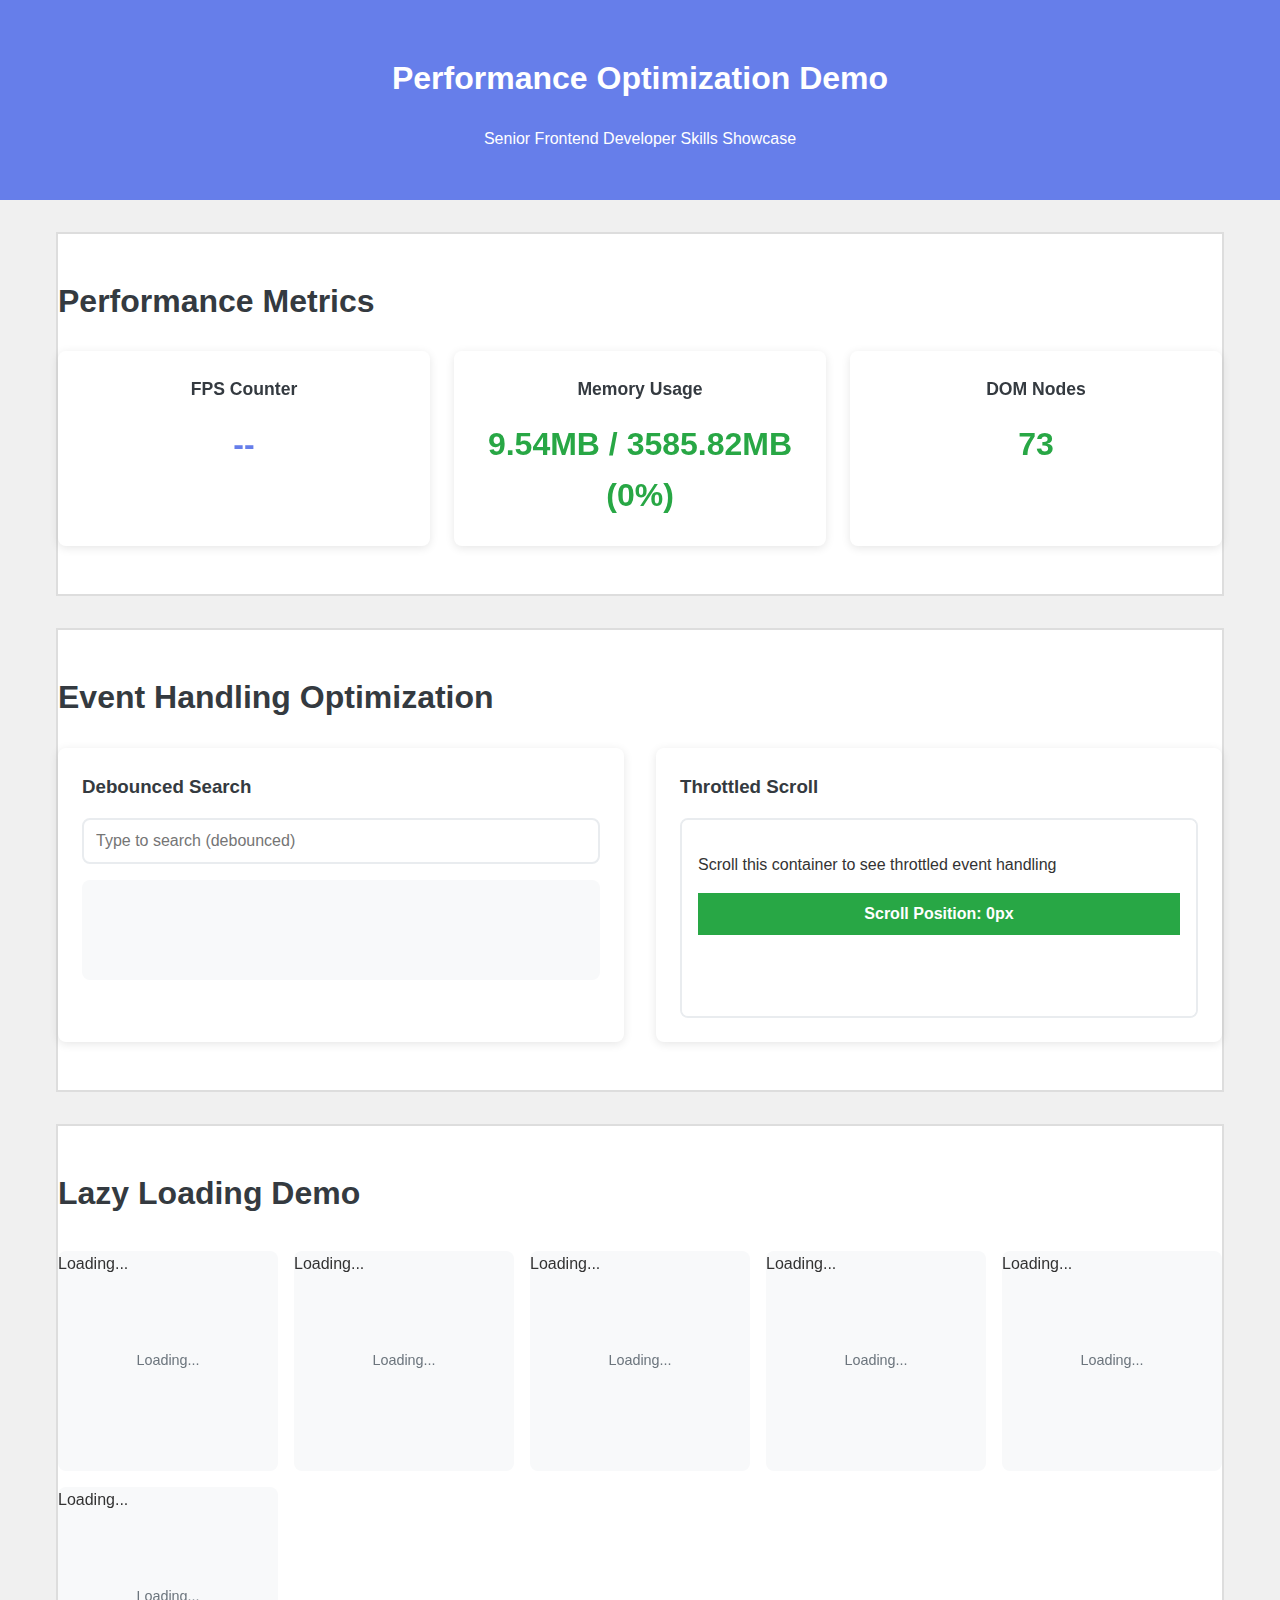
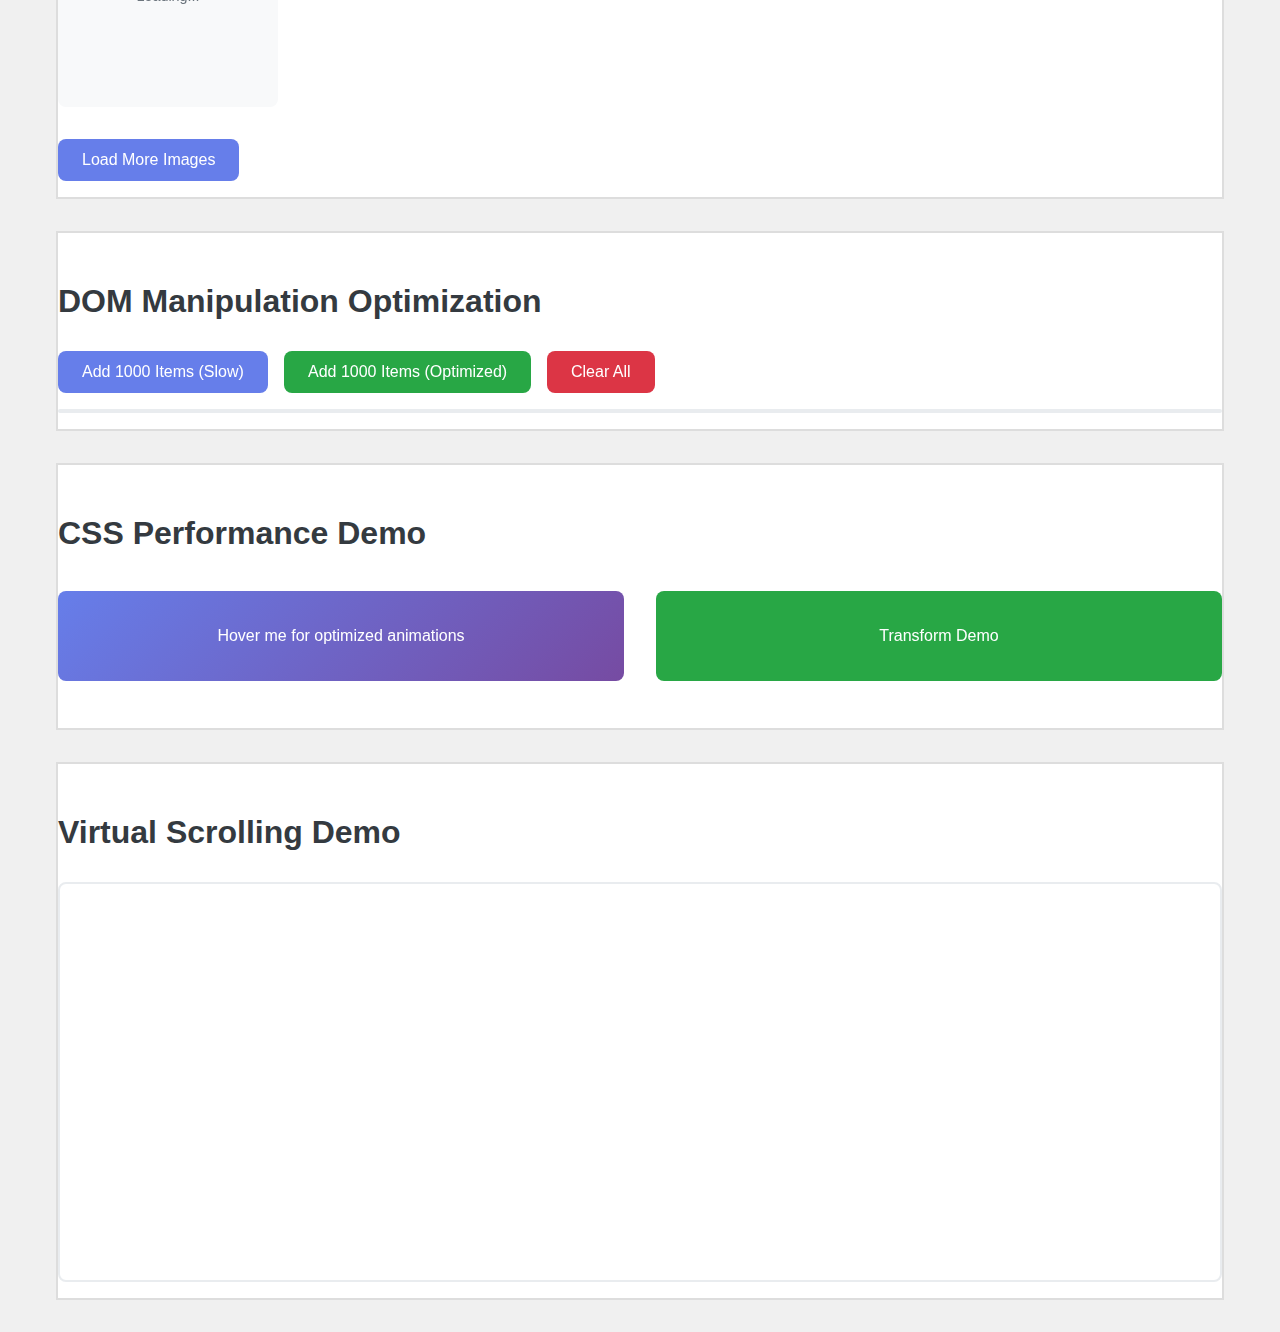
<file: index.html>
<!DOCTYPE html>
<html lang="en">
<head>
    <meta charset="UTF-8">
    <meta name="viewport" content="width=device-width, initial-scale=1.0">
    <meta name="description" content="Performance Optimization Demo - Senior Frontend Developer Skills">
    <title>Performance Optimization Demo</title>
    
    <!-- Preload critical resources -->
    <link rel="preload" href="styles/main.css" as="style">
    <link rel="preload" href="scripts/main.js" as="script">
    
    <!-- Critical CSS inline for above-the-fold content -->
    <style>
        /* Critical CSS for initial render */
        body {
            margin: 0;
            font-family: -apple-system, BlinkMacSystemFont, 'Segoe UI', Roboto, sans-serif;
            line-height: 1.6;
            color: #333;
        }
        .header {
            background: linear-gradient(135deg, #667eea 0%, #764ba2 100%);
            color: white;
            padding: 2rem 0;
            text-align: center;
        }
        .container {
            max-width: 1200px;
            margin: 0 auto;
            padding: 0 1rem;
        }
        .loading {
            display: none;
            text-align: center;
            padding: 2rem;
        }
        /* Fallback styles to ensure content is visible */
        body {
            background-color: #f5f5f5;
        }
        section {
            margin: 2rem 0;
            padding: 1rem 0;
        }
        .metrics-grid, .demo-grid {
            display: grid;
            grid-template-columns: repeat(auto-fit, minmax(250px, 1fr));
            gap: 1rem;
        }
        .metric-card, .demo-card {
            background: white;
            padding: 1rem;
            border-radius: 8px;
            box-shadow: 0 2px 4px rgba(0,0,0,0.1);
        }
        .btn {
            padding: 0.5rem 1rem;
            background: #667eea;
            color: white;
            border: none;
            border-radius: 4px;
            cursor: pointer;
        }
    </style>
    
    <!-- CSS loaded synchronously for immediate display -->
    <link rel="stylesheet" href="styles/main.css">
    
    <!-- Temporary test to ensure content is visible -->
    <style>
        body { 
            background-color: #f0f0f0 !important; 
            color: #333 !important; 
        }
        .header { 
            background: #667eea !important; 
            color: white !important; 
            padding: 2rem 0 !important; 
        }
        .container { 
            max-width: 1200px !important; 
            margin: 0 auto !important; 
            padding: 0 1rem !important; 
        }
        section { 
            margin: 2rem 0 !important; 
            padding: 1rem 0 !important; 
            background: white !important; 
            border: 2px solid #ddd !important; 
        }
    </style>
</head>
<body>
    <!-- Header with optimized semantic structure -->
    <header class="header" role="banner">
        <div class="container">
            <h1>Performance Optimization Demo</h1>
            <p>Senior Frontend Developer Skills Showcase</p>
        </div>
    </header>

    <main class="container" role="main">
        <!-- Performance Metrics Section -->
        <section class="metrics-section">
            <h2>Performance Metrics</h2>
            <div class="metrics-grid">
                <div class="metric-card">
                    <h3>FPS Counter</h3>
                    <div class="metric-value" id="fps-counter">--</div>
                </div>
                <div class="metric-card">
                    <h3>Memory Usage</h3>
                    <div class="metric-value" id="memory-usage">--</div>
                </div>
                <div class="metric-card">
                    <h3>DOM Nodes</h3>
                    <div class="metric-value" id="dom-nodes">--</div>
                </div>
            </div>
        </section>

        <!-- Event Handling Optimization Section -->
        <section class="optimization-section">
            <h2>Event Handling Optimization</h2>
            <div class="demo-grid">
                <div class="demo-card">
                    <h3>Debounced Search</h3>
                    <input type="text" id="debounced-search" placeholder="Type to search (debounced)">
                    <div class="search-results" id="search-results"></div>
                </div>
                <div class="demo-card">
                    <h3>Throttled Scroll</h3>
                    <div class="scroll-container" id="scroll-container">
                        <div class="scroll-content">
                            <p>Scroll this container to see throttled event handling</p>
                            <div class="scroll-indicator" id="scroll-indicator">Scroll Position: 0</div>
                        </div>
                    </div>
                </div>
            </div>
        </section>

        <!-- Lazy Loading Section -->
        <section class="lazy-section">
            <h2>Lazy Loading Demo</h2>
            <div class="image-grid" id="image-grid">
                <!-- Images will be dynamically added with lazy loading -->
            </div>
            <button id="load-more-images" class="btn btn-primary">Load More Images</button>
        </section>

        <!-- DOM Manipulation Optimization -->
        <section class="dom-section">
            <h2>DOM Manipulation Optimization</h2>
            <div class="demo-controls">
                <button id="add-items" class="btn">Add 1000 Items (Slow)</button>
                <button id="add-items-optimized" class="btn btn-success">Add 1000 Items (Optimized)</button>
                <button id="clear-items" class="btn btn-danger">Clear All</button>
            </div>
            <div class="items-container" id="items-container"></div>
        </section>

        <!-- CSS Performance Demo -->
        <section class="css-section">
            <h2>CSS Performance Demo</h2>
            <div class="css-demo">
                <div class="animated-element" id="animated-element">
                    <span>Hover me for optimized animations</span>
                </div>
                <div class="transform-demo">
                    <div class="transform-element" id="transform-element">
                        <span>Transform Demo</span>
                    </div>
                </div>
            </div>
        </section>

        <!-- Virtual Scrolling Demo -->
        <section class="virtual-section">
            <h2>Virtual Scrolling Demo</h2>
            <div class="virtual-container" id="virtual-container">
                <!-- Virtual scrolling content will be generated here -->
            </div>
        </section>
    </main>

    <!-- Loading indicator -->
    <div class="loading" id="loading">
        <div class="spinner"></div>
        <p>Loading...</p>
    </div>

    <!-- Scripts loaded at end of body for better performance -->
    <script src="scripts/utils.js"></script>
    <script src="scripts/performance.js"></script>
    <script src="scripts/events.js"></script>
    <script src="scripts/lazy-loading.js"></script>
    <script src="scripts/dom-optimization.js"></script>
    <!-- <script src="scripts/virtual-scroll.js"></script> -->
    <script src="scripts/main.js"></script>
</body>
</html>
</file>
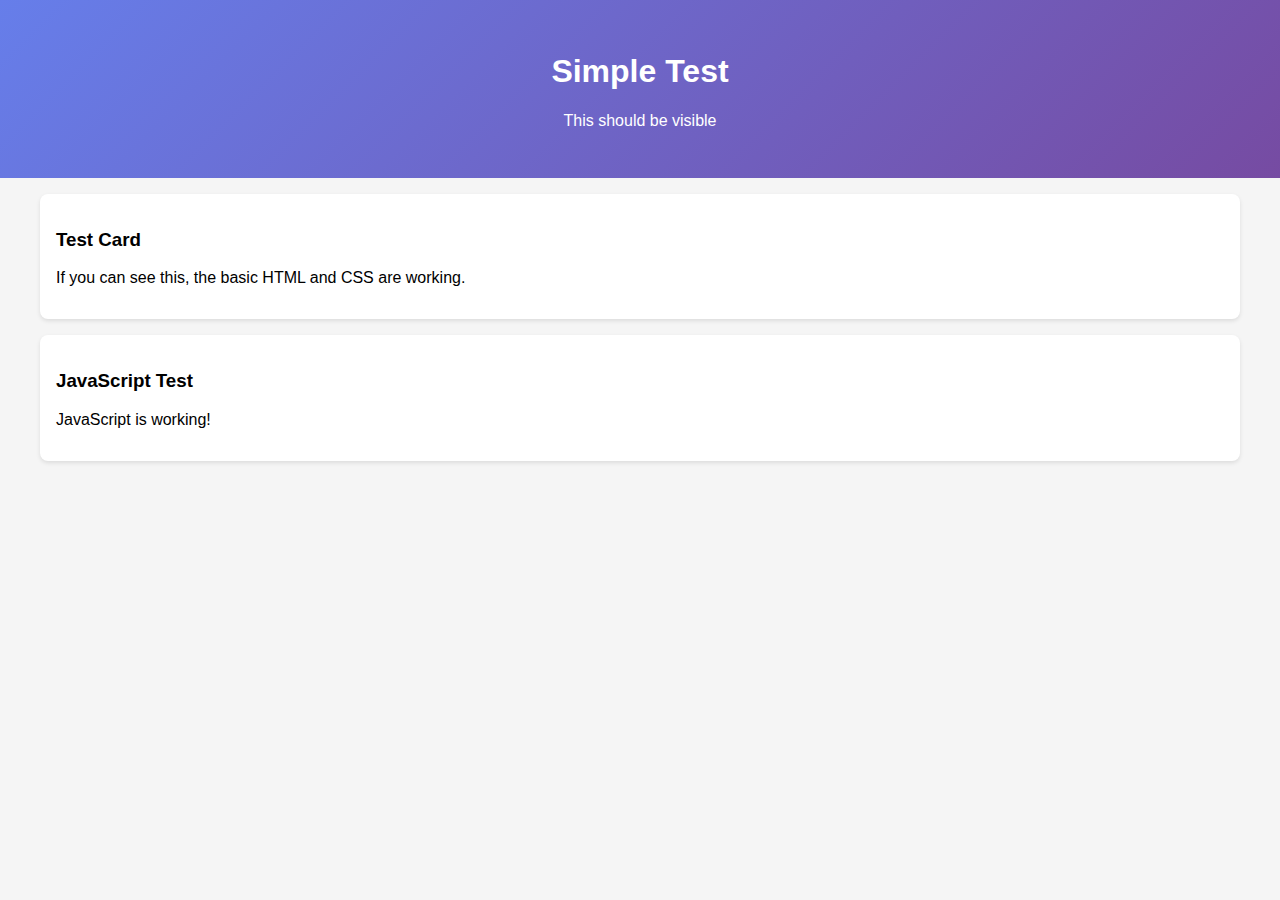
<file: simple-test.html>
<!DOCTYPE html>
<html lang="en">
<head>
    <meta charset="UTF-8">
    <meta name="viewport" content="width=device-width, initial-scale=1.0">
    <title>Simple Test</title>
    <style>
        body {
            margin: 0;
            font-family: Arial, sans-serif;
            background: #f5f5f5;
        }
        .header {
            background: linear-gradient(135deg, #667eea 0%, #764ba2 100%);
            color: white;
            padding: 2rem 0;
            text-align: center;
        }
        .container {
            max-width: 1200px;
            margin: 0 auto;
            padding: 0 1rem;
        }
        .metric-card {
            background: white;
            padding: 1rem;
            border-radius: 8px;
            box-shadow: 0 2px 4px rgba(0,0,0,0.1);
            margin: 1rem 0;
        }
    </style>
</head>
<body>
    <header class="header">
        <div class="container">
            <h1>Simple Test</h1>
            <p>This should be visible</p>
        </div>
    </header>

    <main class="container">
        <div class="metric-card">
            <h3>Test Card</h3>
            <p>If you can see this, the basic HTML and CSS are working.</p>
        </div>
        
        <div class="metric-card">
            <h3>JavaScript Test</h3>
            <p id="js-test">JavaScript not loaded yet...</p>
        </div>
    </main>

    <script>
        console.log('Simple test script loaded');
        document.getElementById('js-test').textContent = 'JavaScript is working!';
    </script>
</body>
</html>
</file>
<file: styles/main.css>
/* Performance Optimized CSS - Senior Frontend Developer Skills */

/* CSS Custom Properties for maintainability */
:root {
    --primary-color: #667eea;
    --secondary-color: #764ba2;
    --success-color: #28a745;
    --danger-color: #dc3545;
    --warning-color: #ffc107;
    --info-color: #17a2b8;
    --light-color: #f8f9fa;
    --dark-color: #343a40;
    --border-radius: 8px;
    --transition-speed: 0.3s;
    --box-shadow: 0 2px 10px rgba(0, 0, 0, 0.1);
    --box-shadow-hover: 0 4px 20px rgba(0, 0, 0, 0.15);
}

/* Reset and base styles with optimized selectors */
*,
*::before,
*::after {
    box-sizing: border-box;
}

/* Use more specific selectors to avoid CSS cascade issues */
body {
    background-color: #f5f5f5;
    font-size: 16px;
    -webkit-font-smoothing: antialiased;
    -moz-osx-font-smoothing: grayscale;
}

/* Optimized layout classes */
.container {
    width: 100%;
    max-width: 1200px;
    margin: 0 auto;
    padding: 0 1rem;
}

/* Header styles with GPU acceleration */
.header {
    background: linear-gradient(135deg, var(--primary-color) 0%, var(--secondary-color) 100%);
    color: white;
    padding: 2rem 0;
    text-align: center;
    position: relative;
    overflow: hidden;
}

.header::before {
    content: '';
    position: absolute;
    top: 0;
    left: 0;
    right: 0;
    bottom: 0;
    background: linear-gradient(45deg, transparent 30%, rgba(255, 255, 255, 0.1) 50%, transparent 70%);
    transform: translateX(-100%);
    transition: transform 0.6s ease-in-out;
}

.header:hover::before {
    transform: translateX(100%);
}

/* Section styles with optimized spacing */
section {
    margin: 3rem 0;
    padding: 2rem 0;
}

section h2 {
    color: var(--dark-color);
    margin-bottom: 1.5rem;
    font-size: 2rem;
    font-weight: 600;
}

/* Metrics Grid - Using CSS Grid for better performance than flexbox for this use case */
.metrics-grid {
    display: grid;
    grid-template-columns: repeat(auto-fit, minmax(250px, 1fr));
    gap: 1.5rem;
    margin-bottom: 2rem;
}

.metric-card {
    background: white;
    padding: 1.5rem;
    border-radius: var(--border-radius);
    box-shadow: var(--box-shadow);
    text-align: center;
    transition: transform var(--transition-speed) ease, box-shadow var(--transition-speed) ease;
    will-change: transform, box-shadow;
}

.metric-card:hover {
    transform: translateY(-2px);
    box-shadow: var(--box-shadow-hover);
}

.metric-card h3 {
    margin: 0 0 1rem 0;
    color: var(--dark-color);
    font-size: 1.1rem;
}

.metric-value {
    font-size: 2rem;
    font-weight: bold;
    color: var(--primary-color);
}

/* Demo Grid Layout */
.demo-grid {
    display: grid;
    grid-template-columns: repeat(auto-fit, minmax(300px, 1fr));
    gap: 2rem;
    margin-bottom: 2rem;
}

.demo-card {
    background: white;
    padding: 1.5rem;
    border-radius: var(--border-radius);
    box-shadow: var(--box-shadow);
}

.demo-card h3 {
    margin: 0 0 1rem 0;
    color: var(--dark-color);
}

/* Form elements with optimized styling */
input[type="text"] {
    width: 100%;
    padding: 0.75rem;
    border: 2px solid #e9ecef;
    border-radius: var(--border-radius);
    font-size: 1rem;
    transition: border-color var(--transition-speed) ease;
    outline: none;
}

input[type="text"]:focus {
    border-color: var(--primary-color);
    box-shadow: 0 0 0 3px rgba(102, 126, 234, 0.1);
}

/* Button styles with GPU acceleration */
.btn {
    display: inline-block;
    padding: 0.75rem 1.5rem;
    border: none;
    border-radius: var(--border-radius);
    font-size: 1rem;
    font-weight: 500;
    text-decoration: none;
    cursor: pointer;
    transition: all var(--transition-speed) ease;
    will-change: transform, box-shadow;
    transform: translateZ(0); /* Force GPU acceleration */
}

.btn:hover {
    transform: translateY(-1px) translateZ(0);
    box-shadow: var(--box-shadow-hover);
}

.btn:active {
    transform: translateY(0) translateZ(0);
}

.btn-primary {
    background: var(--primary-color);
    color: white;
}

.btn-success {
    background: var(--success-color);
    color: white;
}

.btn-danger {
    background: var(--danger-color);
    color: white;
}

/* Scroll container with optimized scrolling */
.scroll-container {
    height: 200px;
    overflow-y: auto;
    border: 2px solid #e9ecef;
    border-radius: var(--border-radius);
    background: white;
    scroll-behavior: smooth;
}

.scroll-content {
    padding: 1rem;
    height: 400px; /* Create scrollable content */
}

.scroll-indicator {
    position: sticky;
    top: 0;
    background: var(--primary-color);
    color: white;
    padding: 0.5rem;
    text-align: center;
    font-weight: bold;
}

/* Image grid with lazy loading support */
.image-grid {
    display: grid;
    grid-template-columns: repeat(auto-fill, minmax(200px, 1fr));
    gap: 1rem;
    margin: 2rem 0;
}

.image-item {
    position: relative;
    aspect-ratio: 1;
    background: #f8f9fa;
    border-radius: var(--border-radius);
    overflow: hidden;
    transition: transform var(--transition-speed) ease;
    will-change: transform;
}

.image-item:hover {
    transform: scale(1.05);
}

.image-item img {
    width: 100%;
    height: 100%;
    object-fit: cover;
    opacity: 0;
    transition: opacity var(--transition-speed) ease;
}

.image-item img.loaded {
    opacity: 1;
}

.image-item::before {
    content: 'Loading...';
    position: absolute;
    top: 50%;
    left: 50%;
    transform: translate(-50%, -50%);
    color: #6c757d;
    font-size: 0.9rem;
}

.image-item img.loaded + ::before {
    display: none;
}

/* Items container for DOM manipulation demo */
.items-container {
    max-height: 400px;
    overflow-y: auto;
    border: 2px solid #e9ecef;
    border-radius: var(--border-radius);
    background: white;
    margin-top: 1rem;
}

.item {
    padding: 0.75rem;
    border-bottom: 1px solid #e9ecef;
    transition: background-color var(--transition-speed) ease;
}

.item:hover {
    background-color: #f8f9fa;
}

.item:last-child {
    border-bottom: none;
}

/* CSS Performance Demo - GPU accelerated animations */
.css-demo {
    display: grid;
    grid-template-columns: repeat(auto-fit, minmax(250px, 1fr));
    gap: 2rem;
    margin: 2rem 0;
}

.animated-element {
    background: linear-gradient(135deg, var(--primary-color), var(--secondary-color));
    color: white;
    padding: 2rem;
    border-radius: var(--border-radius);
    text-align: center;
    cursor: pointer;
    transition: all var(--transition-speed) ease;
    will-change: transform, box-shadow;
    transform: translateZ(0); /* Force GPU acceleration */
}

.animated-element:hover {
    transform: scale(1.05) translateZ(0);
    box-shadow: var(--box-shadow-hover);
}

.transform-element {
    background: var(--success-color);
    color: white;
    padding: 2rem;
    border-radius: var(--border-radius);
    text-align: center;
    cursor: pointer;
    transition: transform var(--transition-speed) ease;
    will-change: transform;
    transform: translateZ(0);
}

.transform-element:hover {
    transform: rotate(5deg) scale(1.1) translateZ(0);
}

/* Virtual scrolling container */
.virtual-container {
    height: 400px;
    overflow-y: auto;
    border: 2px solid #e9ecef;
    border-radius: var(--border-radius);
    background: white;
    position: relative;
}

.virtual-item {
    padding: 1rem;
    border-bottom: 1px solid #e9ecef;
    height: 60px;
    display: flex;
    align-items: center;
    justify-content: space-between;
}

.virtual-item:last-child {
    border-bottom: none;
}

/* Loading spinner with optimized animation */
.loading {
    display: none;
    text-align: center;
    padding: 2rem;
}

.spinner {
    width: 40px;
    height: 40px;
    border: 4px solid #f3f3f3;
    border-top: 4px solid var(--primary-color);
    border-radius: 50%;
    animation: spin 1s linear infinite;
    margin: 0 auto 1rem;
    will-change: transform;
}

@keyframes spin {
    0% { transform: rotate(0deg); }
    100% { transform: rotate(360deg); }
}

/* Search results styling */
.search-results {
    margin-top: 1rem;
    padding: 1rem;
    background: #f8f9fa;
    border-radius: var(--border-radius);
    min-height: 100px;
}

/* Demo controls */
.demo-controls {
    display: flex;
    gap: 1rem;
    flex-wrap: wrap;
    margin-bottom: 1rem;
}

/* Responsive design with optimized breakpoints */
@media (max-width: 768px) {
    .container {
        padding: 0 0.5rem;
    }
    
    .demo-grid {
        grid-template-columns: 1fr;
    }
    
    .metrics-grid {
        grid-template-columns: 1fr;
    }
    
    .css-demo {
        grid-template-columns: 1fr;
    }
    
    .demo-controls {
        flex-direction: column;
    }
    
    .btn {
        width: 100%;
    }
}

@media (max-width: 480px) {
    section {
        margin: 2rem 0;
        padding: 1rem 0;
    }
    
    section h2 {
        font-size: 1.5rem;
    }
    
    .metric-value {
        font-size: 1.5rem;
    }
}

/* Print styles for better accessibility */
@media print {
    .header,
    .demo-controls,
    .btn {
        display: none;
    }
    
    body {
        background: white;
        color: black;
    }
    
    .container {
        max-width: none;
        padding: 0;
    }
}

/* High contrast mode support */
@media (prefers-contrast: high) {
    :root {
        --primary-color: #000080;
        --secondary-color: #800080;
        --success-color: #006400;
        --danger-color: #8b0000;
    }
}

/* Reduced motion support for accessibility */
@media (prefers-reduced-motion: reduce) {
    *,
    *::before,
    *::after {
        animation-duration: 0.01ms !important;
        animation-iteration-count: 1 !important;
        transition-duration: 0.01ms !important;
    }
    
    .spinner {
        animation: none;
    }
}
</file>
